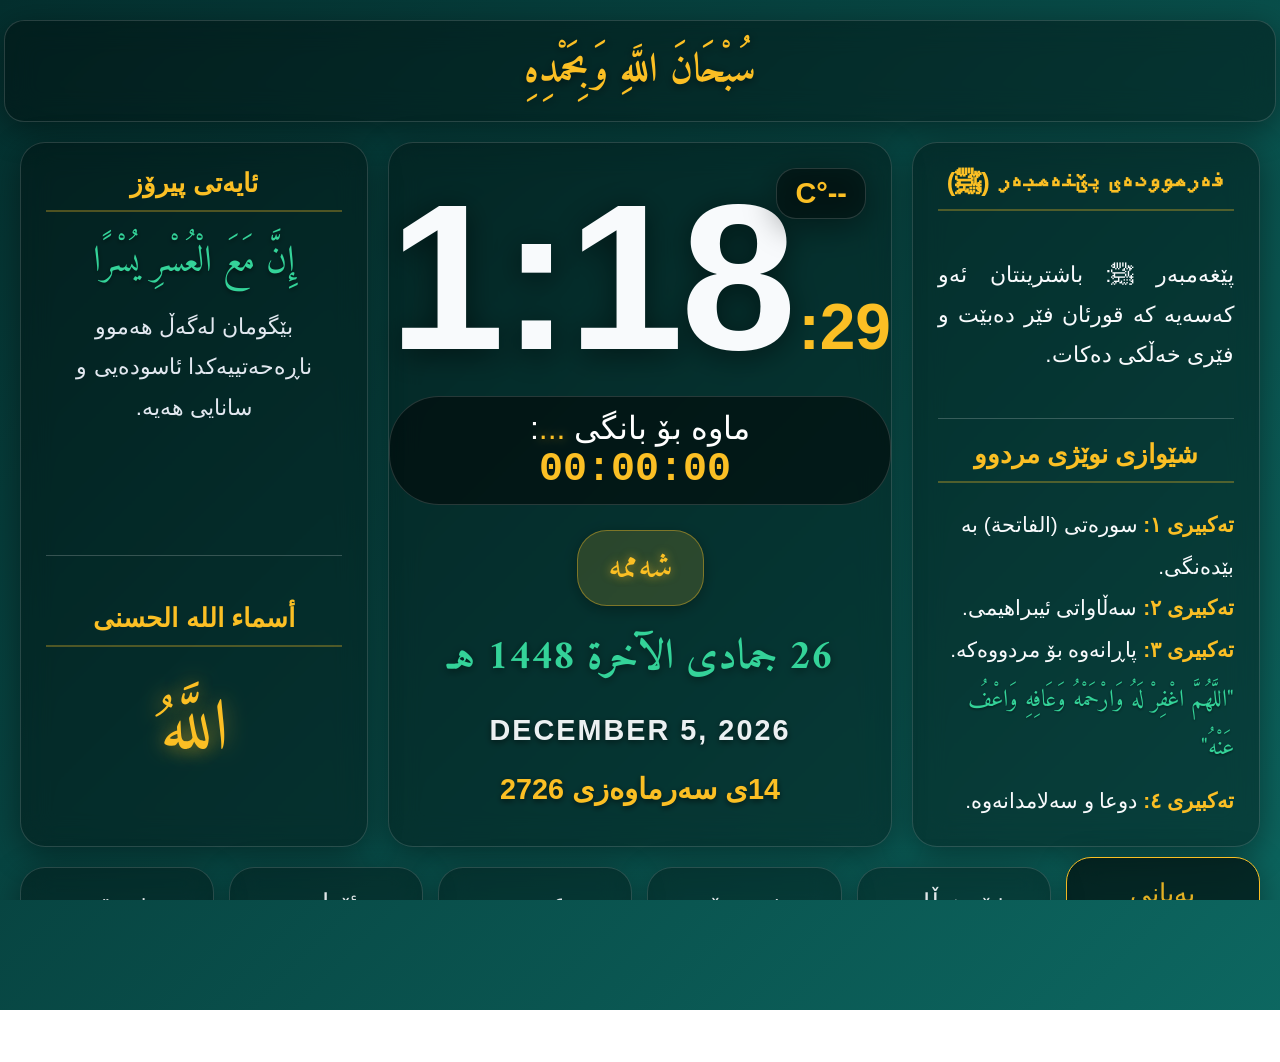
<file: mosque/index.html>
<!DOCTYPE html>
<html lang="ku" dir="rtl">
<head>
    <meta charset="UTF-8">
    <meta name="viewport" content="width=device-width, initial-scale=1.0">
    <title>سیستەمی مزگەوتی ڕانیە</title>
    <link rel="stylesheet" href="style.css">
</head>
<body>

    <div id="iqamah-overlay" class="hidden">
        <div class="iqamah-flex-container">
            <div class="iqamah-box">
                <h2>ئامادەبە بۆ قامەتی <span id="iqamah-prayer-name" class="glow-text">...</span></h2>
                <div id="iqamah-large-timer">00:00</div>
            </div>
            <div class="silence-box">
                <div class="icon-phone">📱🔇</div>
                <h1>تکایە مۆبایلەکەت بێدەنگ بکە</h1>
                <p>خۆت ئامادە بکە بۆ نوێژ و گوێڕایەڵی خودا</p>
            </div>
        </div>
    </div>

    <div id="post-azkar-overlay" class="hidden">
        <div class="post-azkar-box" style="max-width: 98%; padding: 15px;">
            <h2 style="font-size: 3rem; margin-bottom: 15px; text-shadow: 0 2px 10px rgba(0,0,0,0.8);">زیکرەکانی دوای نوێژ</h2>
            
            <div class="azkar-grid" style="grid-template-columns: repeat(3, 1fr); gap: 12px;">
                
                <div class="zikr-item quranic-text" style="font-size: 1.9rem; padding: 15px; display: flex; flex-direction: column; justify-content: space-between;">
                    <div>
                        أَسْتَغْفِرُ اللَّهَ <span style="color:var(--gold);">(٣ جار)</span> <br> 
                        اللَّهُمَّ أَنْتَ السَّلَامُ، وَمِنْكَ السَّلَامُ، تَبَارَكْتَ يَا ذَا الْجَلَالِ وَالْإِكْرَامِ.
                    </div>
                    <span style="color:var(--gold); display:block; margin-top:10px; border-top: 1px solid rgba(255,255,255,0.1); padding-top: 10px;">اللَّهُمَّ أَعِنِّي عَلَى ذِكْرِكَ، وَشُكْرِكَ، وَحُسْنِ عِبَادَتِكَ.</span>
                </div>
                
                <div class="zikr-item quranic-text" style="font-size: 1.8rem; padding: 15px;">
                    لَا إِلَهَ إِلَّا اللَّهُ وَحْدَهُ لَا شَرِيكَ لَهُ، لَهُ الْمُلْكُ وَلَهُ الْحَمْدُ وَهُوَ عَلَى كُلِّ شَيْءٍ قَدِيرٌ، اللَّهُمَّ لَا مَانِعَ لِمَا أَعْطَيْتَ، وَلَا مُعْطِيَ لِمَا مَنَعْتَ، وَلَا يَنْفَعُ ذَا الْجَدِّ مِنْكَ الْجَدِّ.
                </div>
                
                <div class="zikr-item quranic-text" style="font-size: 1.7rem; padding: 15px;">
                    لَا إِلَهَ إِلَّا اللَّهُ وَحْدَهُ لَا شَرِيكَ لَهُ، لَهُ الْمُلْكُ وَلَهُ الْحَمْدُ وَهُوَ عَلَى كُلِّ شَيْءٍ قَدِيرٌ، لَا حَوْلَ وَلَا قُوَّةَ إِلَّا بِاللَّهِ، لَا إِلَهَ إِلَّا اللَّهُ، وَلَا نَعْبُدُ إِلَّا إِيَّاهُ، لَهُ النِّعْمَةُ وَلَهُ الْفَضْلُ وَلَهُ الثَّنَاءُ الْحَسَنُ، لَا إِلَهَ إِلَّا اللَّهُ مُخْلِصِينَ لَهُ الدِّينَ وَلَوْ كَرِهَ الْكَافِرُونَ.
                </div>
                
                <div class="zikr-item full-width quranic-text" style="grid-column: span 3; font-size: 2.6rem; text-align: center; padding: 15px; background: rgba(0,0,0,0.6);">
                    <span style="color:var(--gold); font-weight: bold;">سُبْحَانَ اللَّهِ (٣٣) ، الْحَمْدُ لِلَّهِ (٣٣) ، اللَّهُ أَكْبَرُ (٣٣)</span><br>
                    <span style="font-size: 2.2rem;">لَا إِلَهَ إِلَّا اللَّهُ وَحْدَهُ لَا شَرِيكَ لَهُ، لَهُ الْمُلْكُ وَلَهُ الْحَمْدُ وَهُوَ عَلَى كُلِّ شَيْءٍ قَدِيرٌ.</span>
                </div>

                <div class="zikr-item quranic-text" style="grid-column: span 2; font-size: 1.8rem; padding: 15px;">
                    <b style="color:var(--gold); font-size:1.9rem; display: inline-block; margin-bottom: 5px;">ئایەتەلکورسی و (الإخلاص، الفلق، الناس)</b><br>
                    اللَّهُ لَا إِلَٰهَ إِلَّا هُوَ الْحَيُّ الْقَيُّومُ ۚ لَا تَأْخُذُهُ سِنَةٌ وَلَا نَوْمٌ ۚ لَّهُ مَا فِي السَّمَاوَاتِ وَمَا فِي الْأَرْضِ ۗ مَن ذَا الَّذِي يَشْفَعُ عِندَهُ إِلَّا بِإِذْنِهِ ۚ يَعْلَمُ مَا بَيْنَ أَيْدِيهِمْ وَمَا خَلْفَهُمْ ۖ وَلَا يُحِيطُونَ بِشَيْءٍ مِّنْ عِلْمِهِ إِلَّا بِمَا شَاءَ ۚ وَسِعَ كُرْسِيُّهُ السَّمَاوَاتِ وَالْأَرْضَ ۖ وَلَا يَئُودُهُ حِفْظُهُمَا ۚ وَهُوَ الْعَلِيُّ الْعَظِيمُ.<br>
                    <span class="zikr-note" style="margin-top:8px; display: block; font-size: 1.3rem;">تێبینی: سوورەتەکان دوای بەیانی و ئێوارە (٣ جار) دەخوێندرێن. هەروەها: رَبِّ قِنِي عَذَابَكَ يَوْمَ تَبْعَثُ عِبَادَكَ.</span>
                </div>
                
                <div class="zikr-item quranic-text" style="font-size: 1.6rem; padding: 15px; display: flex; flex-direction: column; justify-content: center;">
                    <div>
                        <b style="color:var(--gold); font-size:1.7rem;">تایبەت بە بەیانی و ئێوارە:</b><br>
                        لَا إِلَهَ إِلَّا اللَّهُ وَحْدَهُ لَا شَرِيكَ لَهُ، لَهُ الْمُلْكُ وَلَهُ الْحَمْدُ، يُحْيِي وَيُمِيتُ وَهُوَ عَلَى كُلِّ شَيْءٍ قَدِيرٌ. <span style="color:var(--gold);">(١٠ جار)</span>
                    </div>
                    <div style="margin-top: 10px; border-top: 1px solid rgba(255,255,255,0.1); padding-top: 10px;">
                        <b style="color:var(--gold); font-size:1.7rem;">تەنها دوای بەیانی:</b><br>
                        اللَّهُمَّ إِنِّي أَسْأَلُكَ عِلْمًا نَافِعًا، وَرِزْقًا طَيِّبًا، وَعَمَلًا مُتَقَبَّلًا.
                    </div>
                </div>

            </div>
        </div>
    </div>

    <div id="friday-banner" class="hidden">
        ✨ ڕۆژی هەینییە! سەڵاوات لەسەر پێغەمبەر (ﷺ) و خوێندنی سوورەتی الكهف لەبیر مەکە ✨
    </div>

    <div class="main-container">
        <div class="top-bar glass-panel">
            <div id="zikr-text">سُبْحَانَ اللَّهِ وَبِحَمْدِهِ</div>
        </div>

        <div class="middle-section">
            <div class="side-panel right-panel glass-panel">
                <div class="panel-section">
                    <h2>فەرموودەی پێغەمبەر (ﷺ)</h2>
                    <div id="hadith-content">
                        <p class="h-text" id="h-text">باردەبێت...</p>
                    </div>
                </div>
                <div class="divider"></div>
                <div class="panel-section">
                    <h2>شێوازی نوێژی مردوو</h2>
                    <div class="murdū-steps">
                        <div><b>تەکبیری ١:</b> سورەتی (الفاتحة) بە بێدەنگی.</div>
                        <div><b>تەکبیری ٢:</b> سەڵاواتی ئیبراهیمی.</div>
                        <div><b>تەکبیری ٣:</b> پاڕانەوە بۆ مردووەکە.
                            <span class="dua-murdu">"اللَّهُمَّ اغْفِرْ لَهُ وَارْحَمْهُ وَعَافِهِ وَاعْفُ عَنْهُ"</span>
                        </div>
                        <div><b>تەکبیری ٤:</b> دوعا و سەلامدانەوە.</div>
                    </div>
                </div>
            </div>

            <div class="info-panel glass-panel">
                
                <div class="weather-badge glass-panel" id="weather-widget">
                    <span id="temp">--°C</span>
                </div>

                <div class="clock-wrapper" dir="ltr">
                    <span id="clock">00:00</span>
                    <span id="seconds-display">:00</span>
                </div>
                <div class="countdown-container" id="countdown-box">
                    <span id="countdown-label">ماوە بۆ بانگی</span> <span id="next-prayer-name" class="glow-text">...</span>: <span id="countdown-timer">00:00:00</span>
                </div>
                
                <div class="day-badge" id="day-of-week">باردەبێت...</div>
                
                <div class="dates">
                    <span id="hijri"></span>
                    <br>
                    <span id="date-gregorian" class="gregorian-date"></span>
                    <br>
                    <span id="date-kurdish" class="kurdish-date"></span>
                </div>
            </div>

            <div class="side-panel left-panel glass-panel">
                <div class="panel-section" style="flex: 1.5;">
                    <h2>ئایەتی پیرۆز</h2>
                    <div id="quran-content">
                        <div class="q-arabic" id="q-ar">باردەبێت...</div>
                        <div class="q-kurdish" id="q-ku"></div>
                    </div>
                </div>
                <div class="divider"></div>
                <div class="panel-section" style="flex: 1; display: flex; flex-direction: column; justify-content: center;">
                    <h2>أسماء الله الحسنى</h2>
                    <div id="asma-text">اللَّهُ</div>
                </div>
            </div>
        </div>

        <div class="prayer-times">
            <div class="prayer-card glass-panel" id="p1" data-time="" data-name="بەیانی" data-wait="20">
                <span>بەیانی</span><b id="time-fajr">--:--</b><div class="iqamah-badge">قامەت: +٢٠ خولەک</div>
            </div>
            <div class="prayer-card glass-panel" id="p2" data-time="" data-name="خۆرهەڵات" data-wait="0">
                <span>خۆرهەڵات</span><b id="time-sunrise">--:--</b><div class="iqamah-badge" style="opacity:0;">--</div>
            </div>
            <div class="prayer-card glass-panel" id="p3" data-time="" data-name="نیوەڕۆ" data-wait="10">
                <span>نیوەڕۆ</span><b id="time-dhuhr">--:--</b><div class="iqamah-badge">قامەت: +١٠ خولەک</div>
            </div>
            <div class="prayer-card glass-panel" id="p4" data-time="" data-name="عەسر" data-wait="10">
                <span>عەسر</span><b id="time-asr">--:--</b><div class="iqamah-badge">قامەت: +١٠ خولەک</div>
            </div>
            <div class="prayer-card glass-panel" id="p5" data-time="" data-name="ئێوارە" data-wait="5">
                <span>ئێوارە</span><b id="time-maghrib">--:--</b><div class="iqamah-badge">قامەت: +٥ خولەک</div>
            </div>
            <div class="prayer-card glass-panel" id="p6" data-time="" data-name="عیشا" data-wait="10">
                <span>خەوتن</span><b id="time-isha">--:--</b><div class="iqamah-badge">قامەت: +١٠ خولەک</div>
            </div>
        </div>
    </div>

    <script src="script.js"></script>
</body>
</html>
</file>
<file: mosque/style.css>
@import url('https://fonts.googleapis.com/css2?family=Amiri:wght@400;700&family=Noto+Naskh+Arabic:wght@400;700&display=swap');

:root {
    --gold: #fbbf24;
    --gold-glow: rgba(251, 191, 36, 0.6);
    --text-main: #f8fafc;
    --glass-bg: rgba(0, 0, 0, 0.35);
    --glass-border: rgba(255, 255, 255, 0.15);
}

@keyframes bg-animate {
    0% { background-position: 0% 50%; }
    50% { background-position: 100% 50%; }
    100% { background-position: 0% 50%; }
}

body, html {
    margin: 0; padding: 0; width: 100%; height: 100%;
    overflow: hidden; 
    font-family: 'Segoe UI', Tahoma, sans-serif; 
    color: var(--text-main);
    background: linear-gradient(-45deg, #022c22, #064e3b, #0f766e, #042f2e);
    background-size: 400% 400%;
    animation: bg-animate 25s ease infinite;
    transition: filter 2s ease;
}

.glass-panel {
    background: var(--glass-bg);
    backdrop-filter: blur(15px);
    -webkit-backdrop-filter: blur(15px);
    border: 1px solid var(--glass-border);
    box-shadow: 0 8px 32px 0 rgba(0, 0, 0, 0.4);
}

body.dim-mode { filter: brightness(0.25); }
body.adhan-mode { background: linear-gradient(-45deg, #92400e, #451a03, #b45309, #78350f); }

#friday-banner {
    width: 100%; background: linear-gradient(90deg, #d97706, #fbbf24, #d97706);
    color: #000; text-align: center; font-size: 1.6rem; font-weight: bold;
    padding: 10px 0; display: none; z-index: 50;
}
#friday-banner.active { display: block; animation: slideDown 1s ease; }
@keyframes slideDown { from { transform: translateY(-100%); } to { transform: translateY(0); } }

/* شاشەی قامەت و ئاگادارکردنەوەی مۆبایل پێکەوە */
#iqamah-overlay {
    position: absolute; top: 0; left: 0; width: 100%; height: 100%;
    background: rgba(0, 0, 0, 0.92); z-index: 1000;
    display: flex; justify-content: center; align-items: center;
    opacity: 0; pointer-events: none; transition: opacity 0.8s ease;
}
#iqamah-overlay.active { opacity: 1; pointer-events: auto; }

.iqamah-flex-container {
    display: flex;
    gap: 40px;
    align-items: center;
    justify-content: center;
    width: 95%;
    max-width: 1400px;
}

.iqamah-box {
    background: radial-gradient(circle, #064e3b, #022c22); padding: 50px 80px; 
    border-radius: 40px; text-align: center; color: white; border: 4px solid var(--gold);
    box-shadow: 0 0 100px rgba(16, 185, 129, 0.5);
    flex: 1;
}
.iqamah-box h2 { font-size: 4rem; color: #fff; margin: 0 0 20px 0; }
#iqamah-large-timer { font-size: 13rem; font-weight: bold; font-family: monospace; line-height: 1; color: var(--gold); text-shadow: 0 0 30px var(--gold-glow);}

.silence-box {
    background: linear-gradient(135deg, #991b1b, #7f1d1d); padding: 50px 80px; 
    border-radius: 40px; text-align: center; color: white; border: 4px solid var(--gold);
    box-shadow: 0 0 80px rgba(220, 38, 38, 0.5);
    flex: 1;
}
.icon-phone { font-size: 8rem; margin-bottom: 20px; animation: shake 2s infinite; }
.silence-box h1 { font-size: 3.5rem; margin: 0 0 10px 0; font-weight: bold;}
.silence-box p { font-size: 2rem; opacity: 0.9; margin: 0;}

@keyframes shake {
    0%, 100% { transform: rotate(0deg); }
    25% { transform: rotate(-15deg); }
    50% { transform: rotate(15deg); }
    75% { transform: rotate(-15deg); }
}

/* زیکرەکانی دوای نوێژ */
#post-azkar-overlay {
    position: absolute; top: 0; left: 0; width: 100%; height: 100%;
    background: rgba(2, 44, 34, 0.96); z-index: 950;
    display: flex; justify-content: center; align-items: center;
    opacity: 0; pointer-events: none; transition: opacity 1s ease;
}
#post-azkar-overlay.active { opacity: 1; pointer-events: auto; }
.post-azkar-box { text-align: center; width: 95%; max-width: 1600px; }
.post-azkar-box h2 { font-size: 3.5rem; color: var(--gold); margin-bottom: 20px; text-shadow: 0 2px 15px rgba(0,0,0,0.6); }

/* دیزاینی نوێی خشتەی زیکرەکان */
.azkar-grid { display: grid; grid-template-columns: repeat(2, 1fr); gap: 15px; }
.zikr-item {
    background: rgba(0, 0, 0, 0.4); padding: 15px 25px; border-radius: 20px;
    border: 1px solid rgba(251, 191, 36, 0.3); font-size: 2.2rem; line-height: 1.6;
    box-shadow: 0 5px 20px rgba(0,0,0,0.3); display: flex; flex-direction: column; justify-content: center;
}
.zikr-item b { color: var(--gold); display: block; font-size: 2.2rem; margin-bottom: 5px; }
.zikr-item.full-width { grid-column: span 2; padding: 15px 30px; }
.quranic-text { font-family: 'Amiri', serif; line-height: 1.6; font-size: 2.1rem; color: #34d399; text-shadow: 0 2px 5px rgba(0,0,0,0.5);}
.zikr-note { font-family: 'Segoe UI', Tahoma, sans-serif; font-size: 1.4rem; color: var(--gold); display: block; margin-top: 10px; opacity: 0.9;}

.main-container {
    display: flex; flex-direction: column; align-items: center;
    justify-content: space-between; height: 100vh; padding: 20px;
    box-sizing: border-box;
}

.top-bar { width: 100%; text-align: center; padding: 15px; border-radius: 20px; }
#zikr-text {
    font-family: 'Amiri', serif; font-size: 2.5rem; font-weight: bold;
    color: var(--gold); transition: opacity 0.8s; text-shadow: 0 2px 10px rgba(0,0,0,0.5);
}

.middle-section {
    display: flex; align-items: stretch; justify-content: space-between;
    gap: 20px; width: 100%; flex: 1; margin: 20px 0;
}

.side-panel { flex: 1; border-radius: 25px; padding: 25px; display: flex; flex-direction: column; }
.side-panel h2 {
    color: var(--gold); text-align: center; font-size: 1.6rem;
    margin-top: 0; border-bottom: 2px solid rgba(251, 191, 36, 0.3); 
    padding-bottom: 12px;
}

.q-arabic { font-family: 'Amiri', serif; font-size: 2.3rem; color: #34d399; margin-bottom: 15px; text-align: center; line-height: 1.6; text-shadow: 0 2px 5px rgba(0,0,0,0.5);}
.q-kurdish, .h-text { font-size: 1.4rem; line-height: 1.8; text-align: justify;}
.q-kurdish { color: #e2e8f0; text-align: center;}
#quran-content, #hadith-content { transition: opacity 0.8s; flex: 1; display: flex; flex-direction: column; justify-content: center;}

.divider { height: 1px; background: rgba(255,255,255,0.2); margin: 20px 0; }
.murdū-steps { font-size: 1.3rem; line-height: 2; }
.murdū-steps b { color: var(--gold); }

.dua-murdu {
    display: block;
    font-family: 'Amiri', serif;
    font-size: 1.5rem;
    color: #34d399;
    margin-top: 5px;
    margin-bottom: 8px;
    text-shadow: 0 1px 3px rgba(0,0,0,0.5);
}

#asma-text { font-family: 'Amiri', serif; font-size: 4.5rem; color: var(--gold); text-align: center; transition: opacity 0.8s; text-shadow: 0 0 20px var(--gold-glow);}

.info-panel {
    flex: 1.6; text-align: center; display: flex; flex-direction: column;
    justify-content: center; align-items: center; border-radius: 25px;
    position: relative;
}

/* لێرەدا پلەی گەرمی براوەتە لای ڕاست */
.weather-badge {
    position: absolute;
    top: 25px;
    right: 25px;
    left: auto;
    padding: 8px 18px;
    border-radius: 20px;
    font-size: 1.8rem;
    color: var(--gold);
    font-family: 'Segoe UI', Tahoma, sans-serif;
    font-weight: bold;
    z-index: 10;
}

.clock-wrapper { 
    display: flex; 
    align-items: baseline; 
    justify-content: center; 
    margin-bottom: 15px;
    direction: ltr; /* ئەمە وا دەکات چرکەکان بکەونە لای ڕاست */
}
#clock { font-size: 13rem; font-weight: bold; margin: 0; line-height: 1; text-shadow: 0 5px 30px rgba(0, 0, 0, 0.5); letter-spacing: -3px;}
#seconds-display { font-size: 4rem; color: var(--gold); font-weight: bold; margin-left: 5px;}

.countdown-container {
    background: rgba(0,0,0,0.5); padding: 12px 35px; border-radius: 50px;
    font-size: 2rem; color: #fff; margin-bottom: 25px; border: 1px solid var(--glass-border);
    transition: all 0.5s ease;
}
.glow-text { color: var(--gold); text-shadow: 0 0 10px var(--gold-glow); }
#countdown-timer { color: var(--gold); font-weight: bold; font-family: monospace; font-size: 2.5rem; margin-right: 10px;}

.day-badge {
    font-family: 'Amiri', serif;
    font-size: 2.3rem;
    color: var(--gold);
    background: rgba(251, 191, 36, 0.15);
    border: 1px solid rgba(251, 191, 36, 0.4);
    padding: 5px 30px;
    border-radius: 30px;
    display: inline-block;
    margin-bottom: 15px;
    text-shadow: 0 0 10px var(--gold-glow);
    box-shadow: 0 4px 15px rgba(0,0,0,0.3);
    animation: float-pulse 4s ease-in-out infinite;
}

@keyframes float-pulse {
    0%, 100% { transform: translateY(0); box-shadow: 0 4px 15px rgba(0,0,0,0.3); }
    50% { transform: translateY(-6px); box-shadow: 0 8px 20px rgba(251, 191, 36, 0.3); }
}

.dates { font-size: 2.2rem; color: #fff; line-height: 1.8; text-shadow: 0 2px 10px rgba(0,0,0,0.5);}
.dates #hijri { color: #34d399; font-weight: bold; font-family: 'Amiri', serif; font-size: 2.6rem;}

.gregorian-date { 
    font-family: 'Segoe UI', Arial, sans-serif; 
    font-size: 1.8rem; 
    font-weight: 700;
    color: #f8fafc;
    letter-spacing: 2px;
    text-transform: uppercase;
    text-shadow: 0 2px 6px rgba(0,0,0,0.6);
    opacity: 0.95;
}

.kurdish-date {
    font-family: 'Segoe UI', Tahoma, sans-serif;
    font-size: 1.8rem;
    font-weight: bold;
    color: var(--gold);
    margin-top: 5px;
    display: block;
    text-shadow: 0 2px 6px rgba(0,0,0,0.6);
}

.prayer-times { display: flex; gap: 15px; width: 100%; }
.prayer-card { 
    flex: 1; text-align: center; padding: 20px 10px; border-radius: 25px; 
    transition: all 0.4s ease; position: relative; overflow: hidden;
}
.prayer-card span { font-size: 1.6rem; opacity: 0.9; }
.prayer-card b { display: block; font-size: 3.8rem; margin: 10px 0; font-weight: bold; text-shadow: 0 2px 5px rgba(0,0,0,0.5);}

.iqamah-badge {
    background: rgba(251, 191, 36, 0.15); border: 1px solid var(--gold);
    color: var(--gold); font-size: 1.1rem; padding: 5px 10px; border-radius: 12px;
    display: inline-block; font-weight: bold;
}

@keyframes pulse-glow {
    0% { box-shadow: 0 0 15px rgba(251, 191, 36, 0.2); }
    50% { box-shadow: 0 0 35px rgba(251, 191, 36, 0.6); }
    100% { box-shadow: 0 0 15px rgba(251, 191, 36, 0.2); }
}

.prayer-card.active { 
    border-color: var(--gold); background: rgba(0, 0, 0, 0.6); 
    transform: translateY(-10px); animation: pulse-glow 2s infinite;
}
.prayer-card.active b, .prayer-card.active span { color: var(--gold); }
.prayer-card.active .iqamah-badge { background: var(--gold); color: #000; }
</file>
